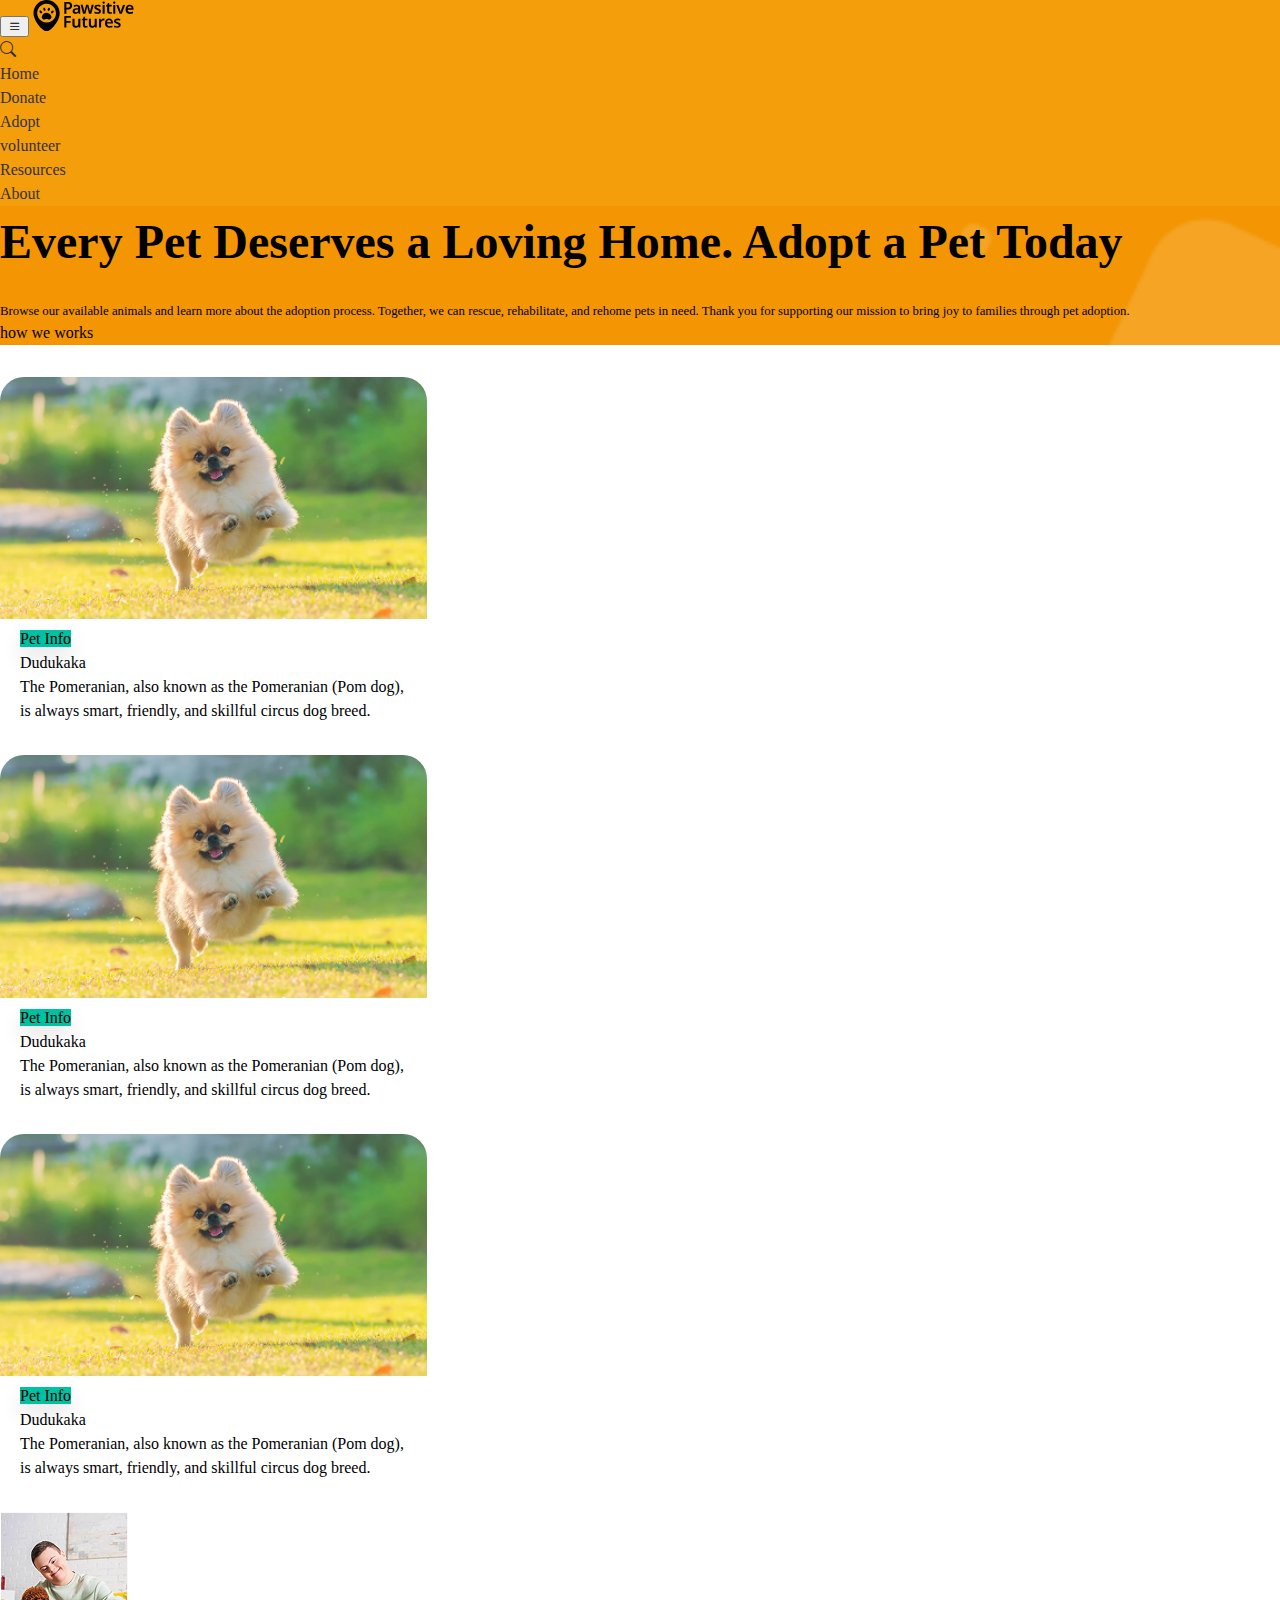
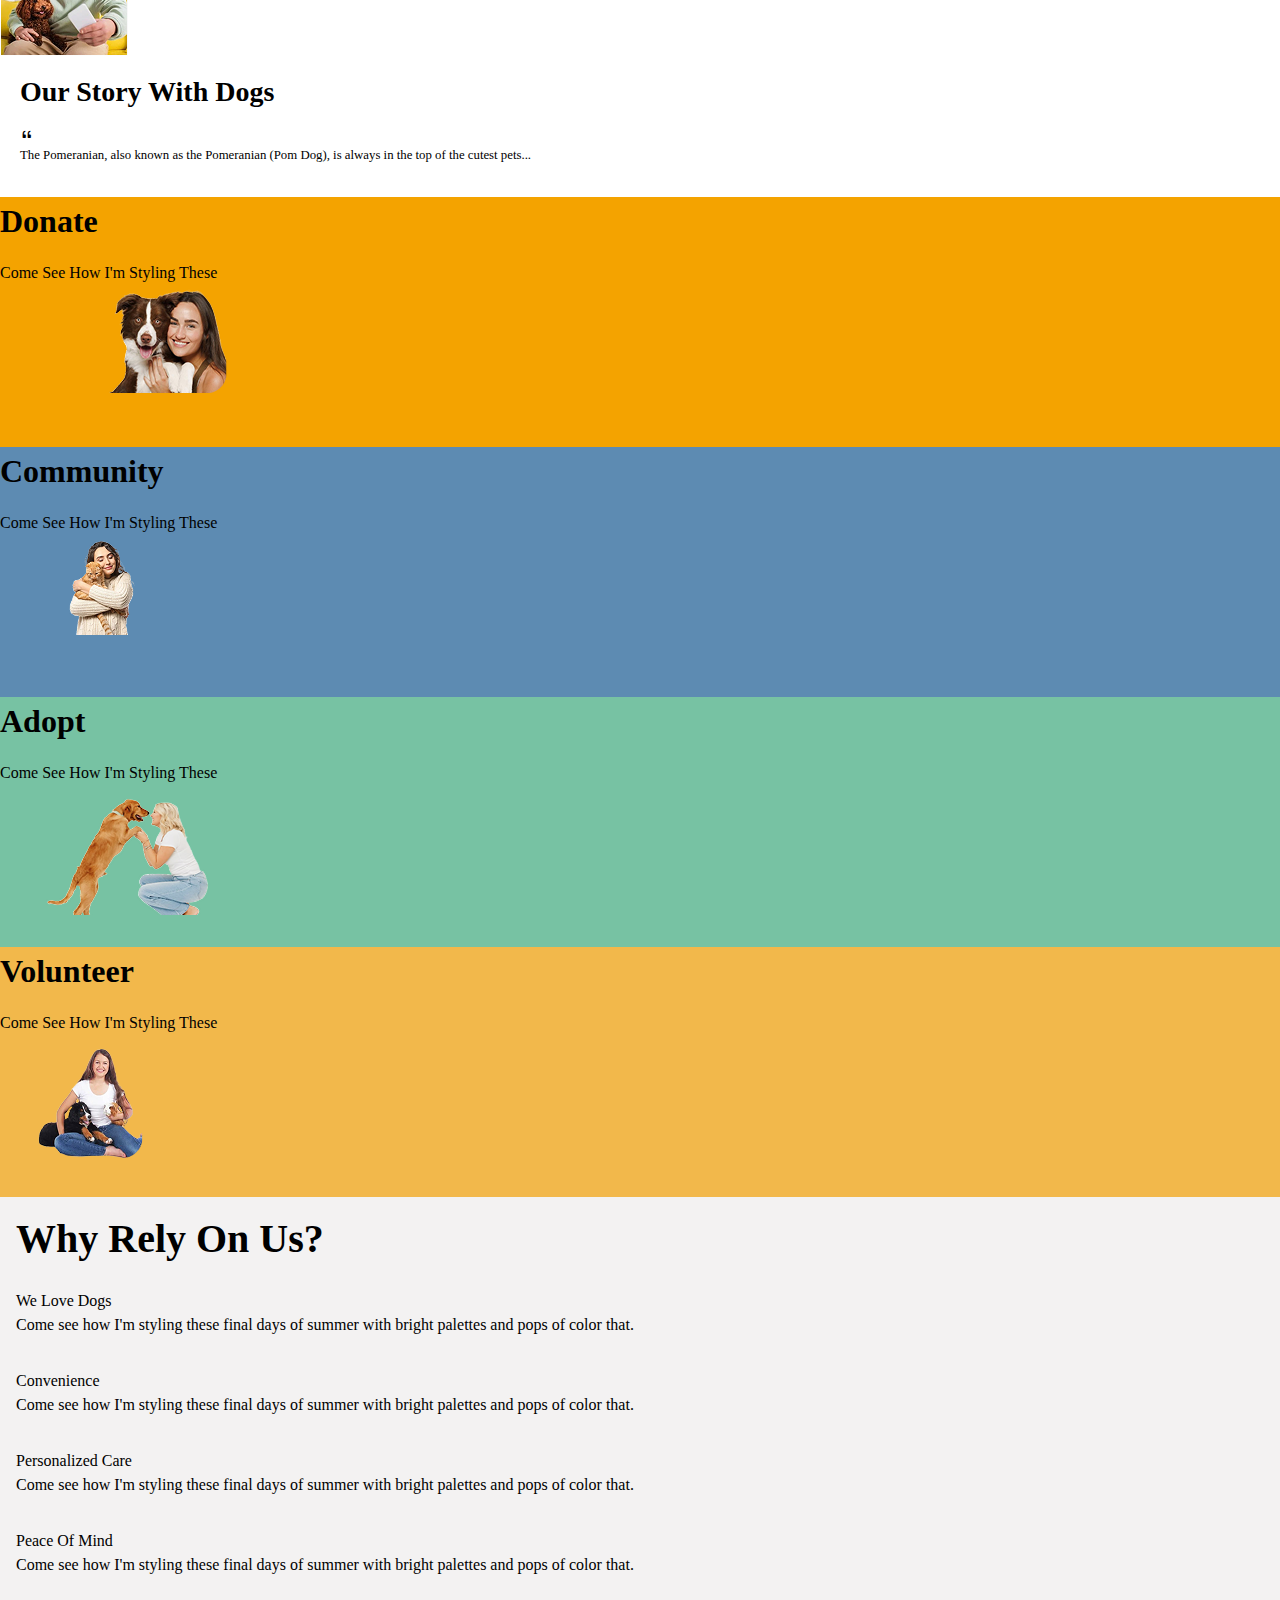
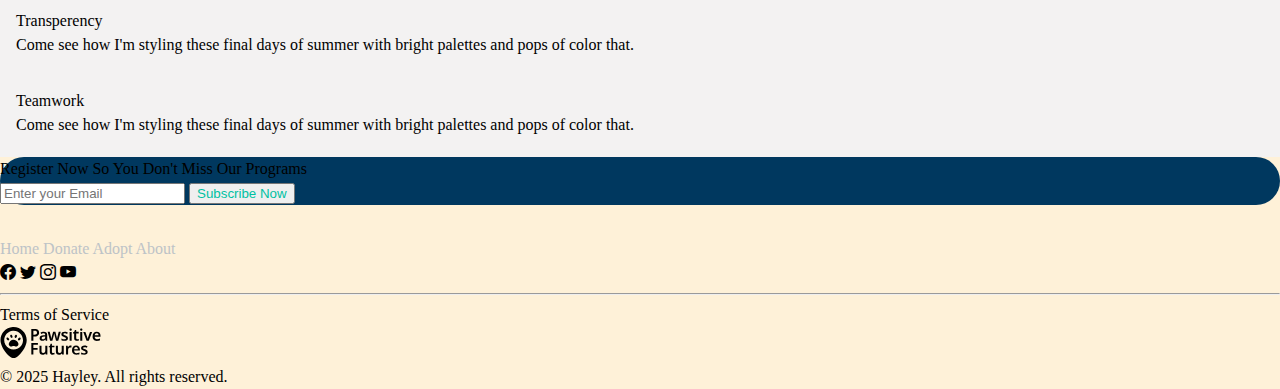
<file: index.html>
<!DOCTYPE html>
<html lang="en">
  <head>
    <meta charset="UTF-8" />
    <meta name="viewport" content="width=device-width, initial-scale=1.0" />
    <title>Pawsitive Futures</title>
    <link rel="stylesheet" href="./css/reset.css" />
    <link rel="stylesheet" href="./css/style.css" />
    <!-- import bootstrap link -->
    <link
      href="https://cdn.jsdelivr.net/npm/bootstrap@5.3.5/dist/css/bootstrap.min.css"
      rel="stylesheet"
      integrity="sha384-SgOJa3DmI69IUzQ2PVdRZhwQ+dy64/BUtbMJw1MZ8t5HZApcHrRKUc4W0kG879m7"
      crossorigin="anonymous"
    />
    <!-- 引入 Bootstrap Icons -->
    <link
      href="https://cdn.jsdelivr.net/npm/bootstrap-icons@1.10.5/font/bootstrap-icons.css"
      rel="stylesheet"
    />
  </head>
  <body>
    <a href="#main" class="visually-hidden-focusable">Skip to main content</a>
    <header>
      <nav
        class="navbar navbar-expand-lg bg-orange"
        role="navigation"
        aria-label="Main navigation"
      >
        <div class="container-fluid">
          <!-- 汉堡按钮 -->
          <button
            class="navbar-toggler order-lg-3"
            type="button"
            data-bs-toggle="collapse"
            data-bs-target="#navbarContent"
            aria-controls="navbarContent"
            aria-expanded="false"
            aria-label="Toggle navigation"
          >
            <i class="bi bi-list fs-2"></i>
          </button>

          <!-- Logo -->
          <a class="navbar-brand d-flex align-items-center" href="/index.html">
            <img
              src="./images/logo.svg"
              alt="Logo"
              class="img-fluid"
              style="max-height: 60px"
            />
          </a>

          <!-- 搜索按钮（始终在最右边） -->
          <div class="d-flex align-items-center order-lg-2">
            <a href="#" class="nav-link">
              <i class="bi bi-search fs-5"></i>
            </a>
          </div>

          <!-- 折叠菜单 -->
          <div class="collapse navbar-collapse order-lg-1" id="navbarContent">
            <ul class="navbar-nav me-auto mb-2 mb-lg-0">
              <li class="nav-item">
                <a class="nav-link active" href="/index.html">Home</a>
              </li>
              <li class="nav-item">
                <a class="nav-link" href="#">Donate</a>
              </li>
              <li class="nav-item">
                <a class="nav-link" href="/adopt.html">Adopt</a>
              </li>
              <li class="nav-item">
                <a class="nav-link" href="#">volunteer</a>
              </li>
              <li class="nav-item">
                <a class="nav-link" href="#">Resources</a>
              </li>
              <li class="nav-item">
                <a class="nav-link" href="#">About</a>
              </li>
            </ul>
          </div>
        </div>
      </nav>
    </header>

    <main>
      <!-- banner -->
      <section class="text-center mb-4" role="banner">
        <div class="hero-section text-center py-5 p-3">
          <h1 class="fw-bold fs-4">
            Every Pet Deserves a Loving Home. Adopt a Pet Today
          </h1>
          <p class="small-text">
            Browse our available animals and learn more about the adoption
            process. Together, we can rescue, rehabilitate, and rehome pets in
            need. Thank you for supporting our mission to bring joy to families
            through pet adoption.
          </p>
          <a
            href="#adopt"
            class="btn btn-outline-light btn-lg mt-3 py-2 rounded-pill"
            >how we works</a
          >
        </div>
      </section>

      <!-- adopt cards -->
      <section class="container px-3">
        <div class="row justify-content-center g-4">
          <div class="col-12 col-lg-4">
            <div class="card shadow-sm rounded-4 border-0 h-100">
              <img
                src="./images/image 3.png"
                class="card-img-top rounded-top-4"
                alt="Cute Pomeranian"
              />
              <div class="card-body">
                <span class="badge bg-primary">Pet Info</span>
                <h5 class="card-title fw-bold mt-2">Dudukaka</h5>
                <p class="card-text text-muted">
                  The Pomeranian, also known as the Pomeranian (Pom dog), is
                  always smart, friendly, and skillful circus dog breed.
                </p>
              </div>
            </div>
          </div>

          <!-- 第二张卡片 -->
          <div class="col-12 col-lg-4">
            <div class="card shadow-sm rounded-4 border-0 h-100">
              <img
                src="./images/image 3.png"
                class="card-img-top rounded-top-4"
                alt="Cute Pomeranian"
              />
              <div class="card-body">
                <span class="badge bg-primary">Pet Info</span>
                <h5 class="card-title fw-bold mt-2">Dudukaka</h5>
                <p class="card-text text-muted">
                  The Pomeranian, also known as the Pomeranian (Pom dog), is
                  always smart, friendly, and skillful circus dog breed.
                </p>
              </div>
            </div>
          </div>

          <!-- 第三张卡片 -->
          <div class="col-12 col-lg-4">
            <div class="card shadow-sm rounded-4 border-0 h-100">
              <img
                src="./images/image 3.png"
                class="card-img-top rounded-top-4"
                alt="Cute Pomeranian"
              />
              <div class="card-body">
                <span class="badge bg-primary">Pet Info</span>
                <h5 class="card-title fw-bold mt-2">Dudukaka</h5>
                <p class="card-text text-muted">
                  The Pomeranian, also known as the Pomeranian (Pom dog), is
                  always smart, friendly, and skillful circus dog breed.
                </p>
              </div>
            </div>
          </div>
        </div>
      </section>

      <!-- our story -->
      <section class="container my-4">
        <div class="card shadow-sm border-0 rounded-4 p-2">
          <div class="row g-0 align-items-center">
            <!-- 图片（始终在左） -->
            <div class="col-4">
              <img
                src="./images/Rectangle 19.png"
                class="img-fluid rounded-start w-100"
                alt="A boy with a dog"
              />
            </div>

            <!-- 文字（始终在右） -->
            <div class="col-8">
              <div class="card-body">
                <h4 class="card-title fw-bold">Our Story With Dogs</h4>
                <blockquote class="blockquote mb-0">
                  <p class="small-text text-muted">
                    <i class="bi bi-quote text-warning fs-3"></i> <br />
                    The Pomeranian, also known as the Pomeranian (Pom Dog), is
                    always in the top of the cutest pets...
                  </p>
                </blockquote>
              </div>
            </div>
          </div>
        </div>
      </section>

      <!-- four function card -->
      <section class="container my-5">
        <!-- 第1行 -->
        <div class="row g-4">
          <!-- Donate (占两格 / 8栅格) -->
          <div class="col-12 col-md-8">
            <div
              class="position-relative text-dark p-4 rounded-4 h-100"
              style="background-color: #f4a300; min-height: 250px"
            >
              <h3 class="fw-bold">Donate</h3>
              <p>Come See How I'm Styling These</p>
              <img
                src="./images/1.png"
                alt="Donate"
                class="position-absolute bottom-0 end-0 img-fluid"
                style="max-height: 100%; max-width: 50%; object-fit: contain"
              />
            </div>
          </div>

          <!-- Community (占一格 / 4栅格) -->
          <div class="col-12 col-md-4">
            <div
              class="position-relative text-dark p-4 rounded-4 h-100"
              style="background-color: #5d8bb2; min-height: 250px"
            >
              <h3 class="fw-bold">Community</h3>
              <p>Come See How I'm Styling These</p>
              <img
                src="./images/2.png"
                alt="Community"
                class="position-absolute bottom-0 end-0 img-fluid"
                style="max-height: 100%; max-width: 50%; object-fit: contain"
              />
            </div>
          </div>
        </div>

        <!-- 第2行 -->
        <div class="row g-4 mt-2">
          <!-- Adopt (占一格 / 4栅格) -->
          <div class="col-12 col-md-4">
            <div
              class="position-relative text-dark p-4 rounded-4 h-100"
              style="background-color: #77c2a3; min-height: 250px"
            >
              <h3 class="fw-bold">Adopt</h3>
              <p>Come See How I'm Styling These</p>
              <img
                src="./images/3.png"
                alt="Adopt"
                class="position-absolute bottom-0 end-0 img-fluid"
                style="max-height: 100%; max-width: 50%; object-fit: contain"
              />
            </div>
          </div>

          <!-- Volunteer (占两格 / 8栅格) -->
          <div class="col-12 col-md-8">
            <div
              class="position-relative text-dark p-4 rounded-4 h-100"
              style="background-color: #f2b84b; min-height: 250px"
            >
              <h3 class="fw-bold">Volunteer</h3>
              <p>Come See How I'm Styling These</p>
              <img
                src="./images/4.png"
                alt="Volunteer"
                class="position-absolute bottom-0 end-0 img-fluid"
                style="max-height: 100%; max-width: 50%; object-fit: contain"
              />
            </div>
          </div>
        </div>
      </section>

      <!-- why choose us -->
      <section class="py-5 bg-light text-dark">
        <div class="container">
          <h2 class="text-center fw-bold mb-5">Why Rely On Us?</h2>

          <div class="row">
            <div class="col-md-6 mb-4">
              <h5 class="fw-bold">We Love Dogs</h5>
              <p class="text-muted">
                Come see how I'm styling these final days of summer with bright
                palettes and pops of color that.
              </p>
            </div>

            <div class="col-md-6 mb-4">
              <h5 class="fw-bold">Convenience</h5>
              <p class="text-muted">
                Come see how I'm styling these final days of summer with bright
                palettes and pops of color that.
              </p>
            </div>

            <div class="col-md-6 mb-4">
              <h5 class="fw-bold">Personalized Care</h5>
              <p class="text-muted">
                Come see how I'm styling these final days of summer with bright
                palettes and pops of color that.
              </p>
            </div>

            <div class="col-md-6 mb-4">
              <h5 class="fw-bold">Peace Of Mind</h5>
              <p class="text-muted">
                Come see how I'm styling these final days of summer with bright
                palettes and pops of color that.
              </p>
            </div>

            <div class="col-md-6 mb-4">
              <h5 class="fw-bold">Transperency</h5>
              <p class="text-muted">
                Come see how I'm styling these final days of summer with bright
                palettes and pops of color that.
              </p>
            </div>

            <div class="col-md-6 mb-4">
              <h5 class="fw-bold">Teamwork</h5>
              <p class="text-muted">
                Come see how I'm styling these final days of summer with bright
                palettes and pops of color that.
              </p>
            </div>
          </div>
        </div>
      </section>
    </main>

    <footer class="footer-section pt-5" role="contentinfo">
      <!-- 订阅模块 -->
      <div class="container text-white rounded-4 p-3 p-md-4 mb-4 subscribe-box">
        <div class="row align-items-center">
          <div class="col-md-6 mb-3 mb-md-0">
            <h5 class="fw-bold mb-0">
              Register Now So You Don't Miss Our Programs
            </h5>
          </div>
          <div class="col-md-6">
            <form class="d-flex gap-2 flex-column flex-md-row">
              <input
                type="email"
                class="form-control form-control-lg"
                placeholder="Enter your Email"
              />
              <button
                type="submit"
                class="btn btn-light btn-lg px-4 text-primary fw-bold"
              >
                Subscribe Now
              </button>
            </form>
          </div>
        </div>
      </div>

      <!-- 页脚主内容 -->
      <div class="container py-3">
        <div class="row align-items-center mb-3">
          <div class="col-md-6 d-flex flex-wrap gap-4 mb-3 mb-md-0">
            <a href="#" class="footer-link">Home</a>
            <a href="#" class="footer-link">Donate</a>
            <a href="#" class="footer-link">Adopt</a>
            <a href="#" class="footer-link">About</a>
          </div>
          <div
            class="col-md-6 d-flex justify-content-md-end gap-3 footer-social"
          >
            <a href="https://facebook.com" target="_blank" class="text-dark">
              <i class="bi bi-facebook fs-5"></i>
            </a>
            <a href="https://twitter.com" target="_blank" class="text-dark">
              <i class="bi bi-twitter fs-5"></i>
            </a>
            <a href="https://instagram.com" target="_blank" class="text-dark">
              <i class="bi bi-instagram fs-5"></i>
            </a>
            <a href="https://youtube.com" target="_blank" class="text-dark">
              <i class="bi bi-youtube fs-5"></i>
            </a>
          </div>
        </div>

        <hr />

        <div class="row small text-muted">
          <div class="col">Terms of Service</div>
          <div class="col text-center">
            <img src="./images/logo.svg" alt="home page" />
          </div>
          <div class="col text-end">© 2025 Hayley. All rights reserved.</div>
        </div>
      </div>
    </footer>

    <!-- import bootstraps java script -->
    <script
      src="https://cdn.jsdelivr.net/npm/bootstrap@5.3.5/dist/js/bootstrap.bundle.min.js"
      integrity="sha384-k6d4wzSIapyDyv1kpU366/PK5hCdSbCRGRCMv+eplOQJWyd1fbcAu9OCUj5zNLiq"
      crossorigin="anonymous"
    ></script>
  </body>
</html>
</file>
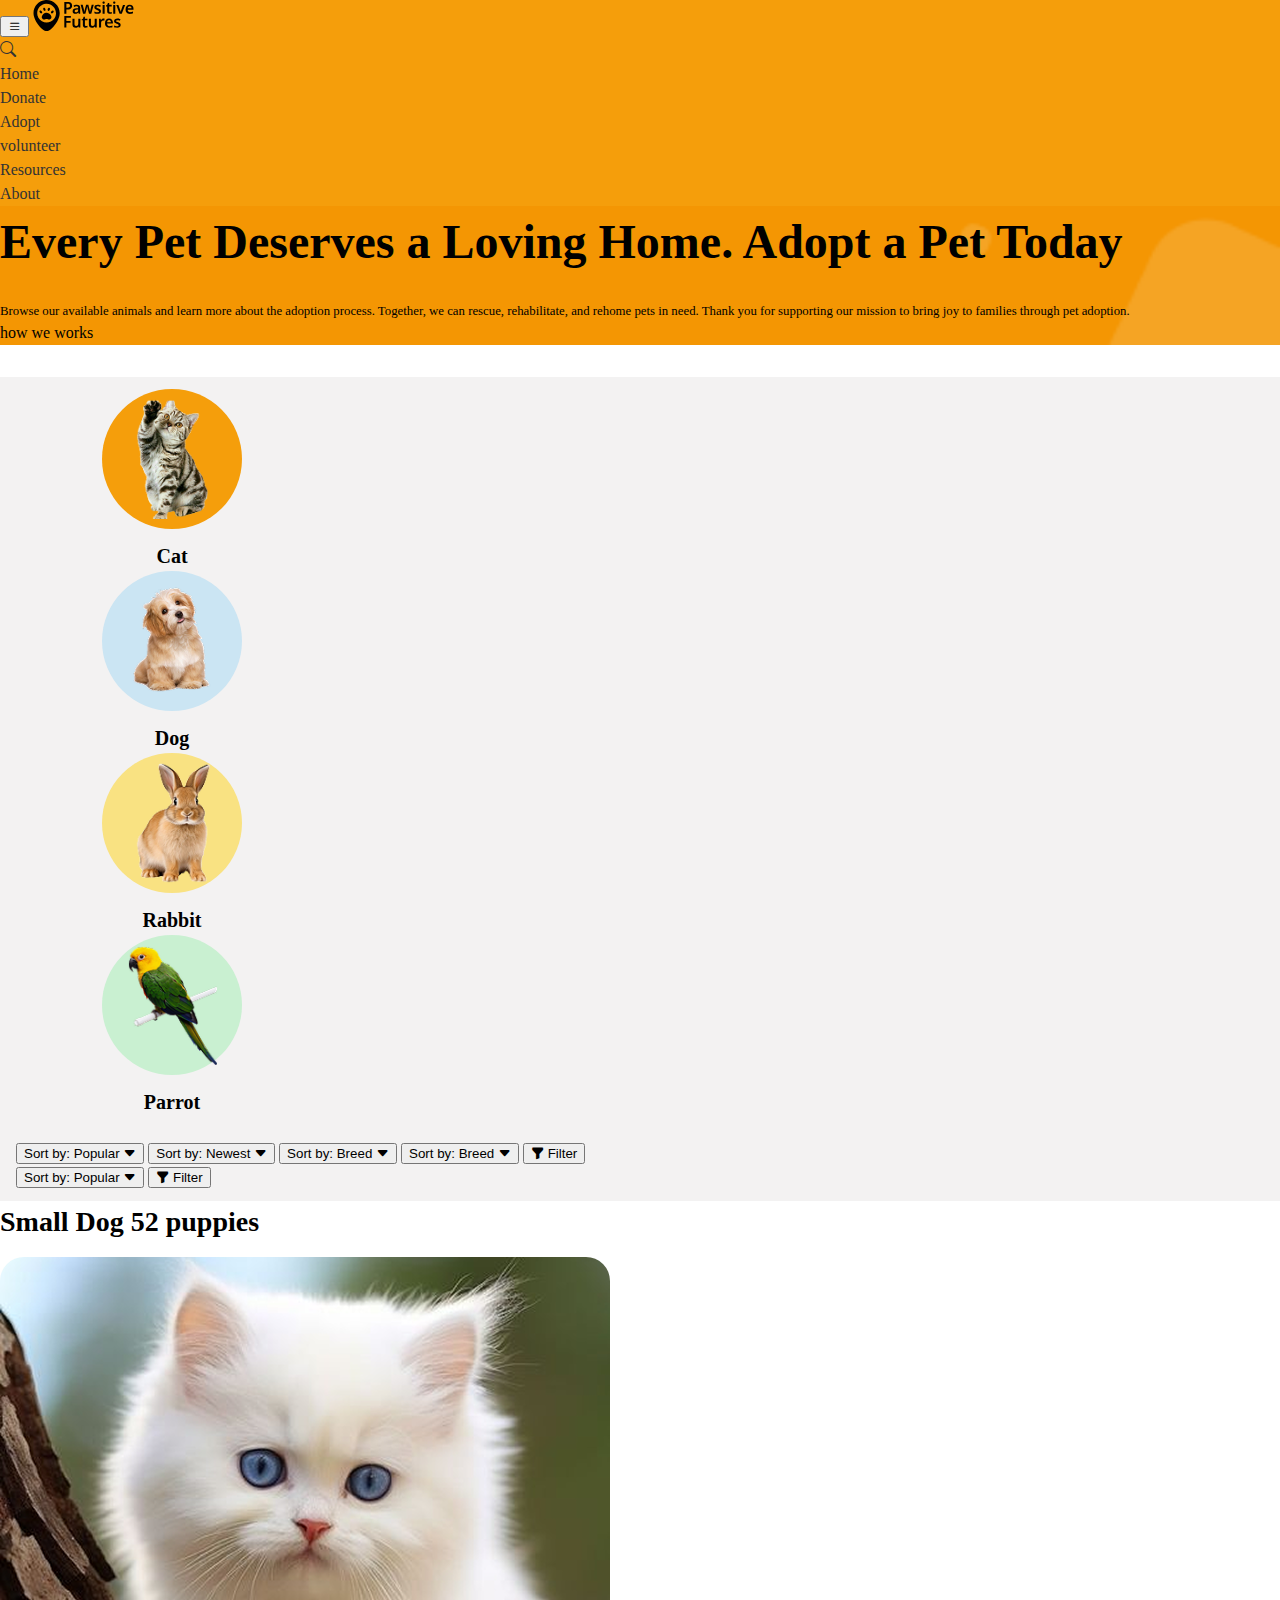
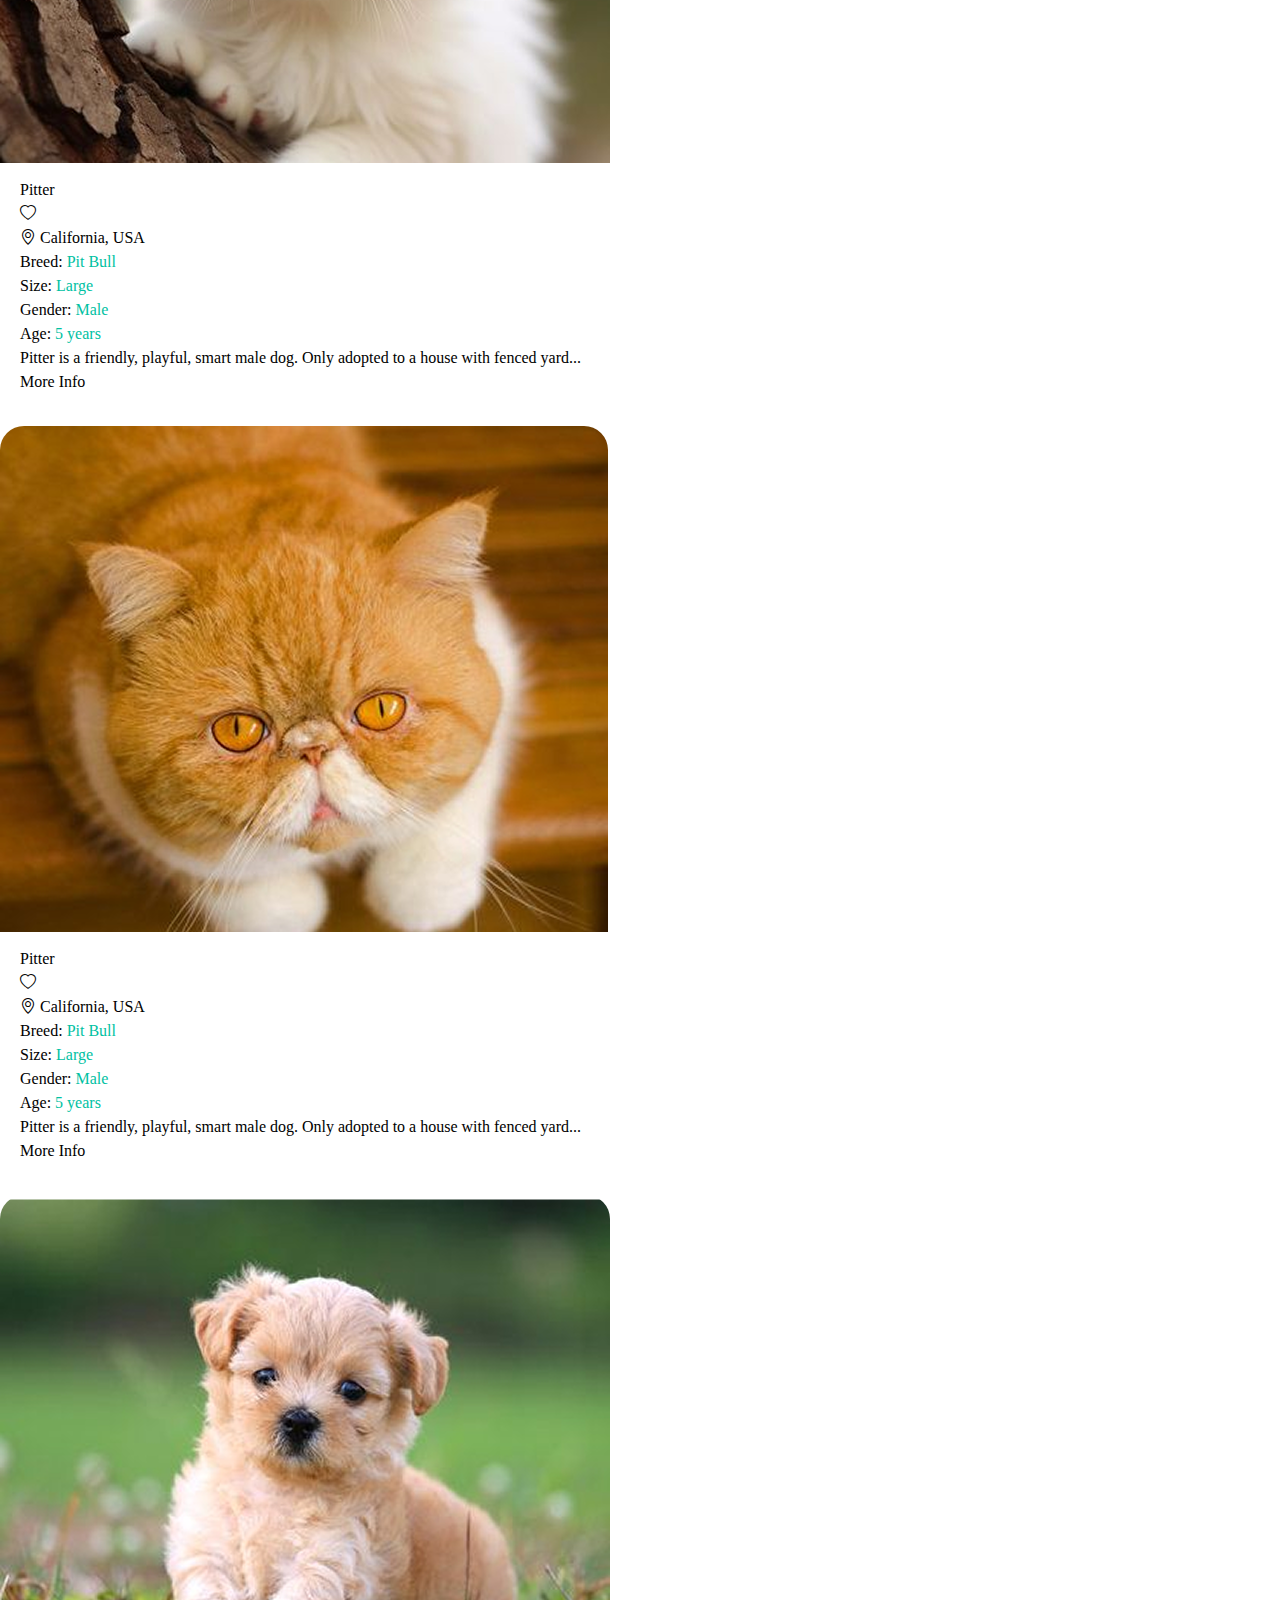
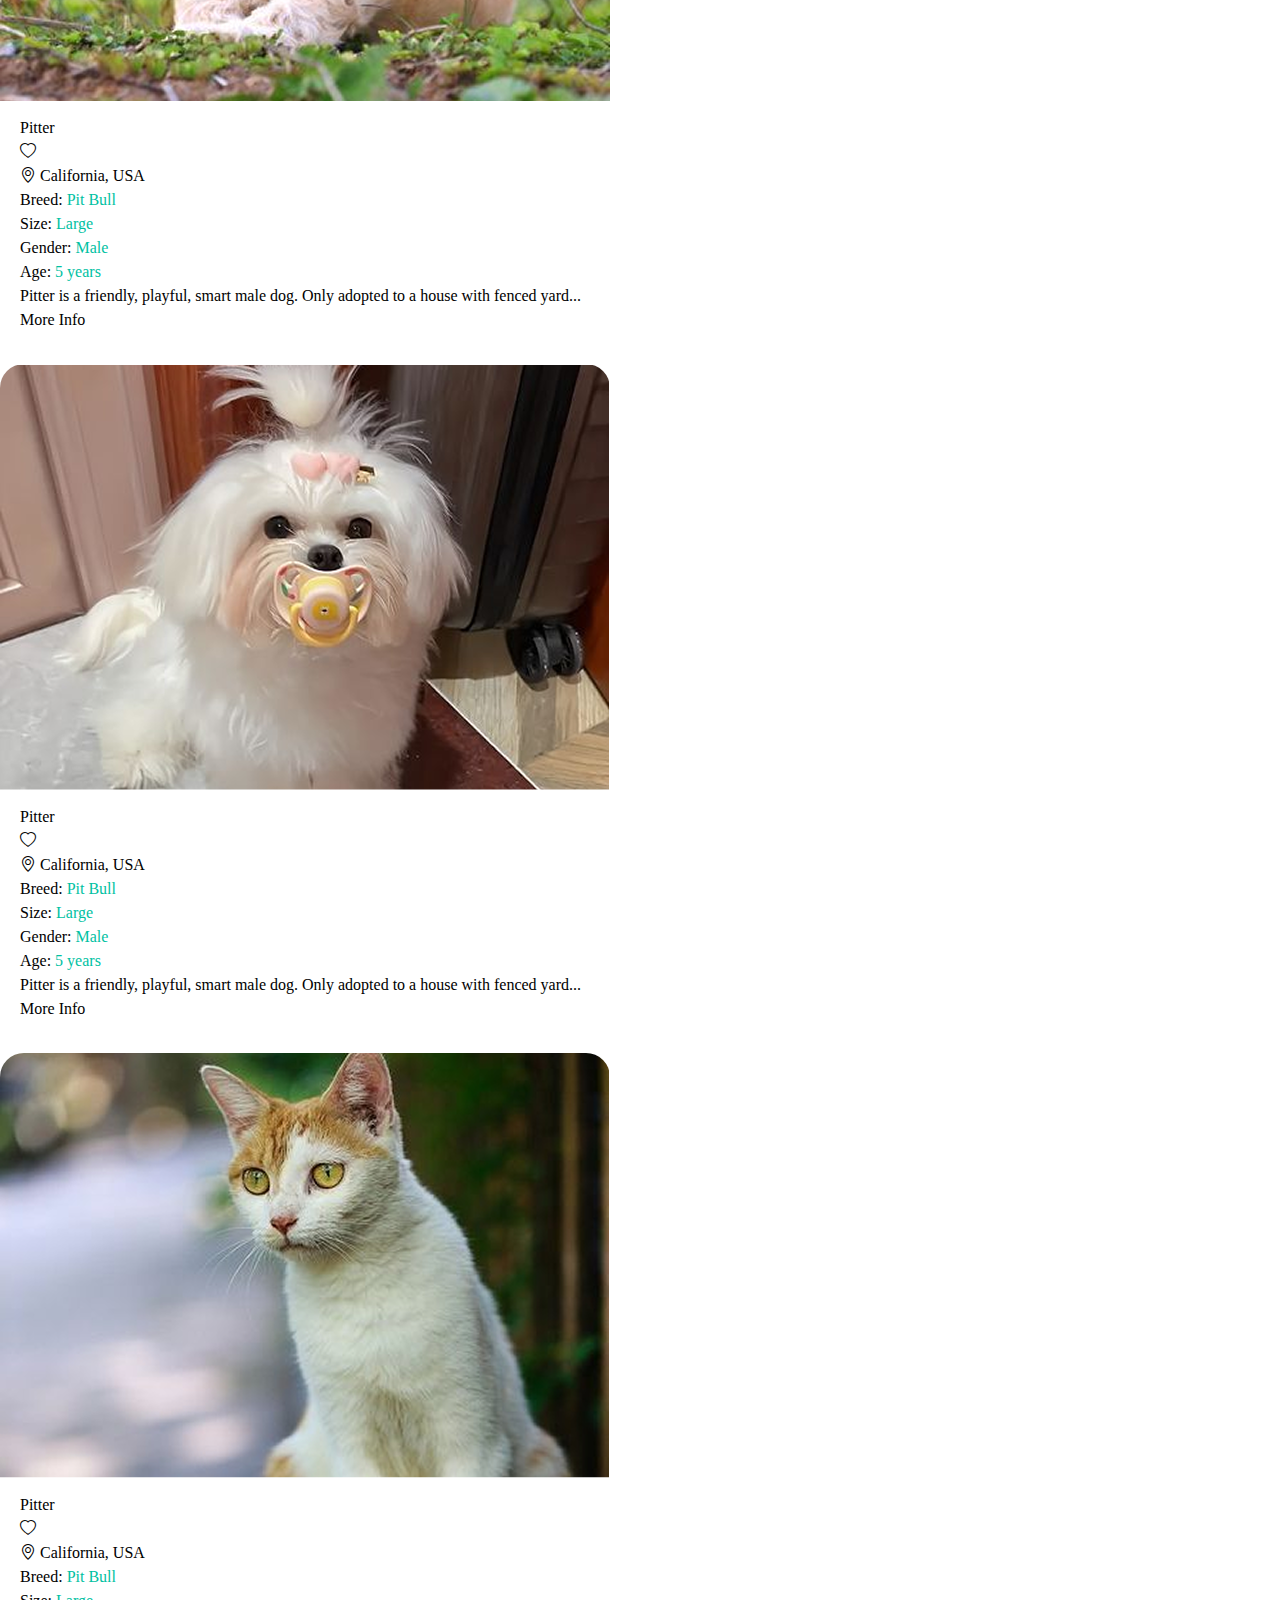
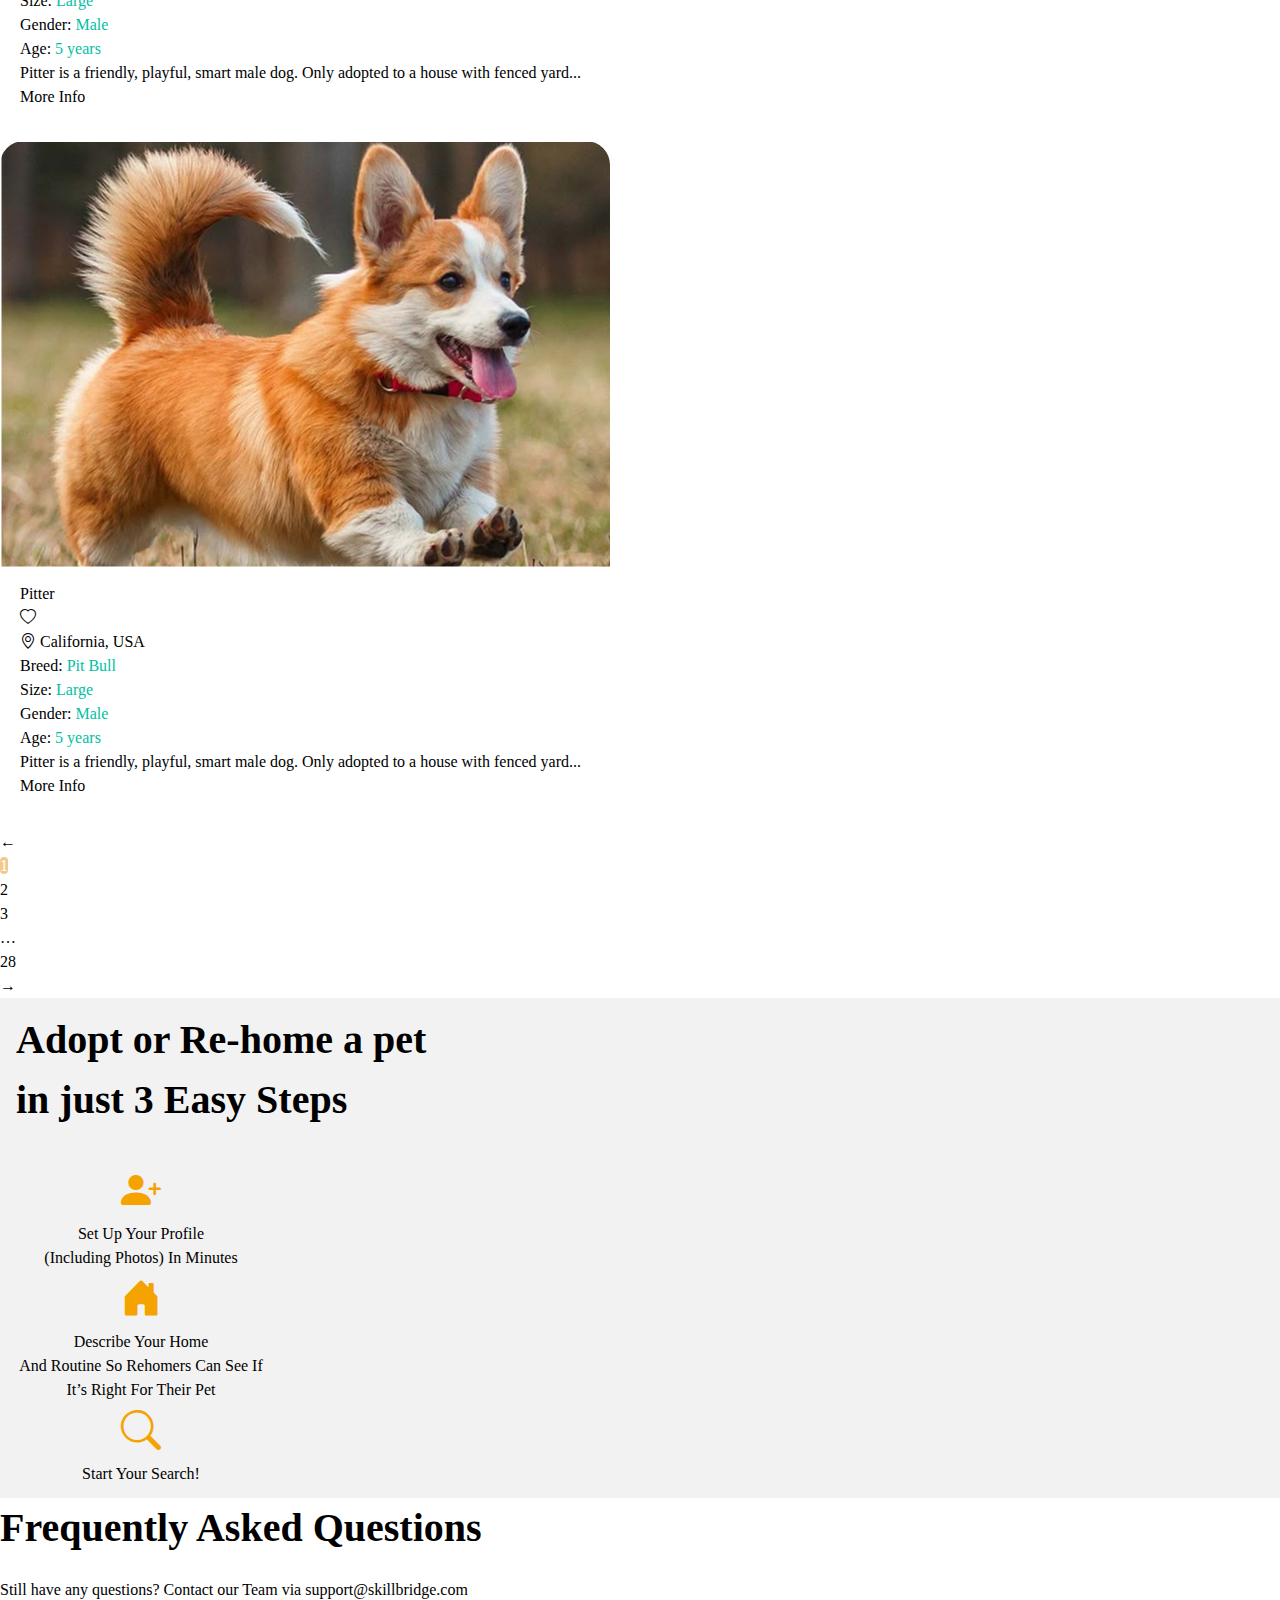
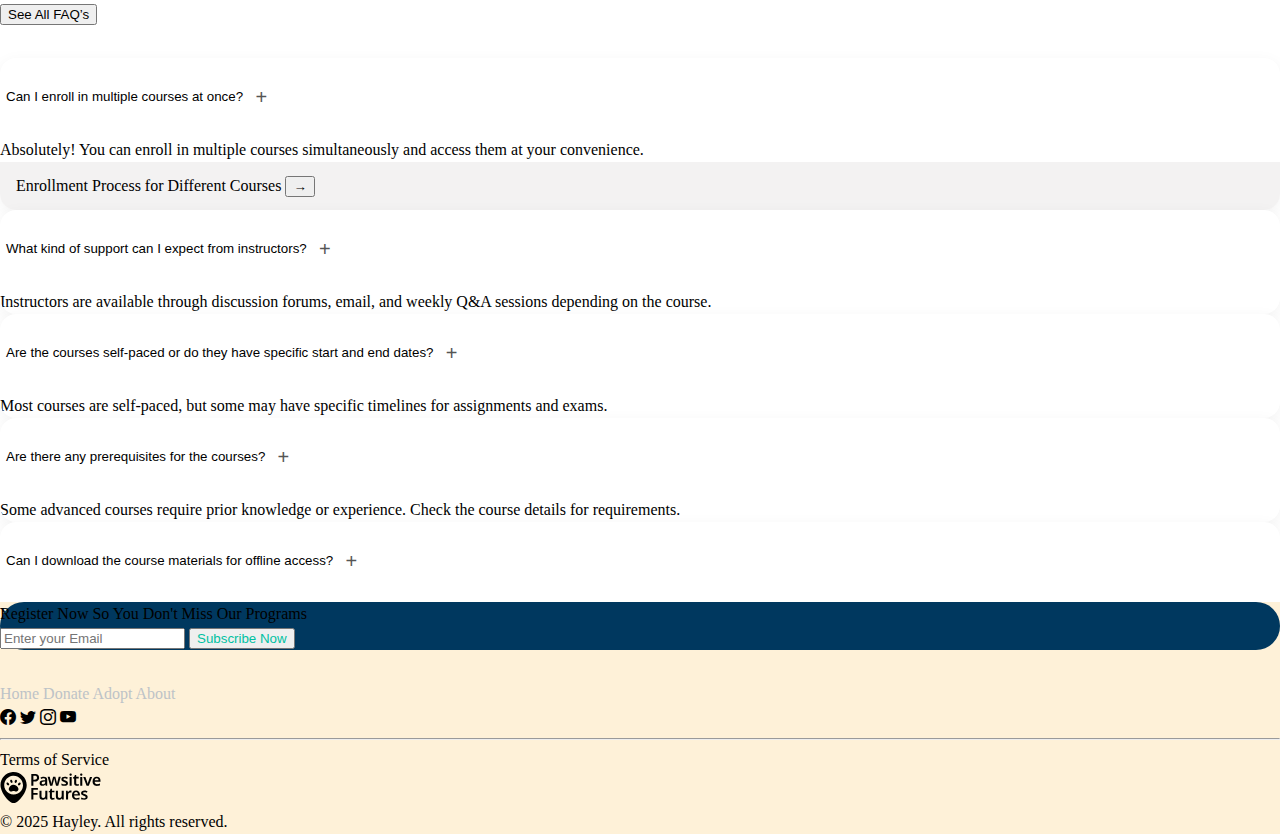
<file: adopt.html>
<!DOCTYPE html>
<html lang="en">
  <head>
    <meta charset="UTF-8" />
    <meta name="viewport" content="width=device-width, initial-scale=1.0" />
    <title>Pawsitive Futures</title>
    <link rel="stylesheet" href="./css/reset.css" />
    <link rel="stylesheet" href="./css/style.css" />
    <!-- import bootstrap link -->
    <link
      href="https://cdn.jsdelivr.net/npm/bootstrap@5.3.5/dist/css/bootstrap.min.css"
      rel="stylesheet"
      integrity="sha384-SgOJa3DmI69IUzQ2PVdRZhwQ+dy64/BUtbMJw1MZ8t5HZApcHrRKUc4W0kG879m7"
      crossorigin="anonymous"
    />
    <!-- 引入 Bootstrap Icons -->
    <link
      href="https://cdn.jsdelivr.net/npm/bootstrap-icons@1.10.5/font/bootstrap-icons.css"
      rel="stylesheet"
    />
  </head>
  <body>
    <header>
      <nav class="navbar navbar-expand-lg bg-orange">
        <div class="container-fluid">
          <!-- 汉堡按钮 -->
          <button
            class="navbar-toggler order-lg-3"
            type="button"
            data-bs-toggle="collapse"
            data-bs-target="#navbarContent"
            aria-controls="navbarContent"
            aria-expanded="false"
            aria-label="Toggle navigation"
          >
            <i class="bi bi-list fs-2"></i>
          </button>

          <!-- Logo -->
          <a class="navbar-brand d-flex align-items-center" href="/index.html">
            <img
              src="./images/logo.svg"
              alt="Logo"
              class="img-fluid"
              style="max-height: 60px"
            />
          </a>

          <!-- 搜索按钮（始终在最右边） -->
          <div class="d-flex align-items-center order-lg-2">
            <a href="#" class="nav-link">
              <i class="bi bi-search fs-5"></i>
            </a>
          </div>

          <!-- 折叠菜单 -->
          <div class="collapse navbar-collapse order-lg-1" id="navbarContent">
            <ul class="navbar-nav me-auto mb-2 mb-lg-0">
              <li class="nav-item">
                <a class="nav-link active" href="/index.html">Home</a>
              </li>
              <li class="nav-item">
                <a class="nav-link" href="#">Donate</a>
              </li>
              <li class="nav-item">
                <a class="nav-link" href="/adopt.html">Adopt</a>
              </li>
              <li class="nav-item">
                <a class="nav-link" href="#">volunteer</a>
              </li>
              <li class="nav-item">
                <a class="nav-link" href="#">Resources</a>
              </li>
              <li class="nav-item">
                <a class="nav-link" href="#">About</a>
              </li>
            </ul>
          </div>
        </div>
      </nav>
    </header>

    <main>
      <!-- banner -->
      <section class="text-center mb-4">
        <div class="hero-section text-center py-5 p-3">
          <h1 class="fw-bold fs-4">
            Every Pet Deserves a Loving Home. Adopt a Pet Today
          </h1>
          <p class="small-text">
            Browse our available animals and learn more about the adoption
            process. Together, we can rescue, rehabilitate, and rehome pets in
            need. Thank you for supporting our mission to bring joy to families
            through pet adoption.
          </p>
          <a
            href="#adopt"
            class="btn btn-outline-light btn-lg mt-3 py-2 rounded-pill"
            >how we works</a
          >
        </div>
      </section>
      <!-- four categories -->
      <section class="animal-categories py-5 bg-light">
        <div class="container">
          <div class="d-flex flex-wrap justify-content-between w-100">
            <!-- Cat -->
            <div
              class="animal-item text-center flex-fill"
              style="flex: 1 1 25%; max-width: 25%"
            >
              <div class="animal-icon bg-orange rounded-circle mb-2">
                <img src="./images/Img.png" alt="Cat" class="img-fluid" />
              </div>
              <div class="animal-label fw-semibold">Cat</div>
            </div>

            <!-- Dog -->
            <div
              class="animal-item text-center flex-fill"
              style="flex: 1 1 25%; max-width: 25%"
            >
              <div class="animal-icon bg-blue rounded-circle mb-2">
                <img src="./images/Img-1.png" alt="Dog" class="img-fluid" />
              </div>
              <div class="animal-label fw-semibold">Dog</div>
            </div>

            <!-- Rabbit -->
            <div
              class="animal-item text-center flex-fill"
              style="flex: 1 1 25%; max-width: 25%"
            >
              <div class="animal-icon bg-yellow rounded-circle mb-2">
                <img src="./images/Img-2.png" alt="Rabbit" class="img-fluid" />
              </div>
              <div class="animal-label fw-semibold">Rabbit</div>
            </div>

            <!-- Parrot -->
            <div
              class="animal-item text-center flex-fill"
              style="flex: 1 1 25%; max-width: 25%"
            >
              <div class="animal-icon bg-green rounded-circle mb-2">
                <img src="./images/Img-3.png" alt="Parrot" class="img-fluid" />
              </div>
              <div class="animal-label fw-semibold">Parrot</div>
            </div>
          </div>
        </div>
      </section>

      <!-- adopt cards -->
      <section>
        <!-- Sort/Filter Section -->
        <div class="p-3 bg-light">
          <!-- 多个 Sort By 按钮（仅大屏显示） -->
          <div
            class="d-none d-md-flex justify-content-end align-items-center gap-3"
          >
            <!-- 多个排序按钮 -->
            <button
              type="button"
              class="btn border rounded-pill px-4 d-flex align-items-center"
            >
              <span class="me-1 text-secondary">Sort by:</span>
              <span class="fw-medium text-dark">Popular</span>
              <i class="ms-2 bi bi-caret-down-fill small text-muted"></i>
            </button>
            <button
              type="button"
              class="btn border rounded-pill px-4 d-flex align-items-center"
            >
              <span class="me-1 text-secondary">Sort by:</span>
              <span class="fw-medium text-dark">Newest</span>
              <i class="ms-2 bi bi-caret-down-fill small text-muted"></i>
            </button>
            <button
              type="button"
              class="btn border rounded-pill px-4 d-flex align-items-center"
            >
              <span class="me-1 text-secondary">Sort by:</span>
              <span class="fw-medium text-dark">Breed</span>
              <i class="ms-2 bi bi-caret-down-fill small text-muted"></i>
            </button>
            <button
              type="button"
              class="btn border rounded-pill px-4 d-flex align-items-center"
            >
              <span class="me-1 text-secondary">Sort by:</span>
              <span class="fw-medium text-dark">Breed</span>
              <i class="ms-2 bi bi-caret-down-fill small text-muted"></i>
            </button>
            <!-- Filter 按钮 -->
            <button
              type="button"
              class="btn btn-link d-flex align-items-center text-decoration-none fw-semibold text-dark"
            >
              <i class="bi bi-funnel-fill me-1"></i>
              Filter
            </button>
          </div>

          <!-- 📱 单个排序按钮和 Filter（仅小屏显示） -->
          <div
            class="d-flex d-md-none justify-content-between align-items-center"
          >
            <!-- 单个 Sort By -->
            <button
              type="button"
              class="btn border rounded-pill px-3 d-flex align-items-center"
            >
              <span class="me-1 text-secondary">Sort by:</span>
              <span class="fw-medium text-dark">Popular</span>
              <i class="ms-2 bi bi-caret-down-fill small text-muted"></i>
            </button>

            <!-- Filter -->
            <button
              type="button"
              class="btn btn-link d-flex align-items-center text-decoration-none fw-semibold text-dark"
            >
              <i class="bi bi-funnel-fill me-1"></i>
              Filter
            </button>
          </div>
        </div>

        <!-- adopt cards -->
        <div class="container py-4">
          <h4 class="fw-bold">
            Small Dog <span class="fw-normal text-muted fs-6">52 puppies</span>
          </h4>

          <div class="row g-3 mt-2">
            <!-- 每个卡片列 -->
            <div class="col-6 col-md-4">
              <a href="/detail.html" class="text-decoration-none text-dark">
                <div class="card h-100 shadow-sm rounded-4">
                  <img
                    src="./images/Pet pic.png"
                    class="card-img-top rounded-top-4"
                    alt="Pitter"
                  />
                  <div class="card-body">
                    <div
                      class="d-flex justify-content-between align-items-start mb-2"
                    >
                      <h5 class="card-title fw-bold mb-0">Pitter</h5>
                      <i class="bi bi-heart"></i>
                    </div>

                    <p class="text-success small mb-2">
                      <i class="bi bi-geo-alt"></i>
                      California, USA
                    </p>

                    <div class="row text-muted small mb-2">
                      <div class="col-6">
                        <div>
                          Breed:
                          <span
                            class="badge rounded-pill bg-primary-subtle text-primary"
                            >Pit Bull</span
                          >
                        </div>
                        <div>
                          Size:
                          <span
                            class="badge rounded-pill bg-primary-subtle text-primary"
                            >Large</span
                          >
                        </div>
                      </div>
                      <div class="col-6">
                        <div>
                          Gender:
                          <span
                            class="badge rounded-pill bg-primary-subtle text-primary"
                            >Male</span
                          >
                        </div>
                        <div>
                          Age:
                          <span
                            class="badge rounded-pill bg-primary-subtle text-primary"
                            >5 years</span
                          >
                        </div>
                      </div>
                    </div>

                    <p class="card-text small text-muted">
                      Pitter is a friendly, playful, smart male dog. Only
                      adopted to a house with fenced yard...
                    </p>

                    <a
                      href="/detail.html"
                      class="btn btn-outline-primary w-100 mt-2"
                      >More Info</a
                    >
                  </div>
                </div>
              </a>
            </div>

            <div class="col-6 col-md-4">
              <a href="/detail.html" class="text-decoration-none text-dark">
                <div class="card h-100 shadow-sm rounded-4">
                  <img
                    src="./images/Pet pic-1.png"
                    class="card-img-top rounded-top-4"
                    alt="Pitter"
                  />
                  <div class="card-body">
                    <div
                      class="d-flex justify-content-between align-items-start mb-2"
                    >
                      <h5 class="card-title fw-bold mb-0">Pitter</h5>
                      <i class="bi bi-heart"></i>
                    </div>

                    <p class="text-success small mb-2">
                      <i class="bi bi-geo-alt"></i>
                      California, USA
                    </p>

                    <div class="row text-muted small mb-2">
                      <div class="col-6">
                        <div>
                          Breed:
                          <span
                            class="badge rounded-pill bg-primary-subtle text-primary"
                            >Pit Bull</span
                          >
                        </div>
                        <div>
                          Size:
                          <span
                            class="badge rounded-pill bg-primary-subtle text-primary"
                            >Large</span
                          >
                        </div>
                      </div>
                      <div class="col-6">
                        <div>
                          Gender:
                          <span
                            class="badge rounded-pill bg-primary-subtle text-primary"
                            >Male</span
                          >
                        </div>
                        <div>
                          Age:
                          <span
                            class="badge rounded-pill bg-primary-subtle text-primary"
                            >5 years</span
                          >
                        </div>
                      </div>
                    </div>

                    <p class="card-text small text-muted">
                      Pitter is a friendly, playful, smart male dog. Only
                      adopted to a house with fenced yard...
                    </p>

                    <a
                      href="/detail.html"
                      class="btn btn-outline-primary w-100 mt-2"
                      >More Info</a
                    >
                  </div>
                </div>
              </a>
            </div>

            <div class="col-6 col-md-4">
              <a href="/detail.html" class="text-decoration-none text-dark">
                <div class="card h-100 shadow-sm rounded-4">
                  <img
                    src="./images/Pet pic-2.png"
                    class="card-img-top rounded-top-4"
                    alt="Pitter"
                  />
                  <div class="card-body">
                    <div
                      class="d-flex justify-content-between align-items-start mb-2"
                    >
                      <h5 class="card-title fw-bold mb-0">Pitter</h5>
                      <i class="bi bi-heart"></i>
                    </div>

                    <p class="text-success small mb-2">
                      <i class="bi bi-geo-alt"></i>
                      California, USA
                    </p>

                    <div class="row text-muted small mb-2">
                      <div class="col-6">
                        <div>
                          Breed:
                          <span
                            class="badge rounded-pill bg-primary-subtle text-primary"
                            >Pit Bull</span
                          >
                        </div>
                        <div>
                          Size:
                          <span
                            class="badge rounded-pill bg-primary-subtle text-primary"
                            >Large</span
                          >
                        </div>
                      </div>
                      <div class="col-6">
                        <div>
                          Gender:
                          <span
                            class="badge rounded-pill bg-primary-subtle text-primary"
                            >Male</span
                          >
                        </div>
                        <div>
                          Age:
                          <span
                            class="badge rounded-pill bg-primary-subtle text-primary"
                            >5 years</span
                          >
                        </div>
                      </div>
                    </div>

                    <p class="card-text small text-muted">
                      Pitter is a friendly, playful, smart male dog. Only
                      adopted to a house with fenced yard...
                    </p>

                    <a
                      href="/detail.html"
                      class="btn btn-outline-primary w-100 mt-2"
                      >More Info</a
                    >
                  </div>
                </div>
              </a>
            </div>

            <div class="col-6 col-md-4">
              <a href="/detail.html" class="text-decoration-none text-dark">
                <div class="card h-100 shadow-sm rounded-4">
                  <img
                    src="./images/Pet pic-3.png"
                    class="card-img-top rounded-top-4"
                    alt="Pitter"
                  />
                  <div class="card-body">
                    <div
                      class="d-flex justify-content-between align-items-start mb-2"
                    >
                      <h5 class="card-title fw-bold mb-0">Pitter</h5>
                      <i class="bi bi-heart"></i>
                    </div>

                    <p class="text-success small mb-2">
                      <i class="bi bi-geo-alt"></i>
                      California, USA
                    </p>

                    <div class="row text-muted small mb-2">
                      <div class="col-6">
                        <div>
                          Breed:
                          <span
                            class="badge rounded-pill bg-primary-subtle text-primary"
                            >Pit Bull</span
                          >
                        </div>
                        <div>
                          Size:
                          <span
                            class="badge rounded-pill bg-primary-subtle text-primary"
                            >Large</span
                          >
                        </div>
                      </div>
                      <div class="col-6">
                        <div>
                          Gender:
                          <span
                            class="badge rounded-pill bg-primary-subtle text-primary"
                            >Male</span
                          >
                        </div>
                        <div>
                          Age:
                          <span
                            class="badge rounded-pill bg-primary-subtle text-primary"
                            >5 years</span
                          >
                        </div>
                      </div>
                    </div>

                    <p class="card-text small text-muted">
                      Pitter is a friendly, playful, smart male dog. Only
                      adopted to a house with fenced yard...
                    </p>

                    <a
                      href="/detail.html"
                      class="btn btn-outline-primary w-100 mt-2"
                      >More Info</a
                    >
                  </div>
                </div>
              </a>
            </div>

            <div class="col-6 col-md-4">
              <a href="/detail.html" class="text-decoration-none text-dark">
                <div class="card h-100 shadow-sm rounded-4">
                  <img
                    src="./images/Pet pic-4.png"
                    class="card-img-top rounded-top-4"
                    alt="Pitter"
                  />
                  <div class="card-body">
                    <div
                      class="d-flex justify-content-between align-items-start mb-2"
                    >
                      <h5 class="card-title fw-bold mb-0">Pitter</h5>
                      <i class="bi bi-heart"></i>
                    </div>

                    <p class="text-success small mb-2">
                      <i class="bi bi-geo-alt"></i>
                      California, USA
                    </p>

                    <div class="row text-muted small mb-2">
                      <div class="col-6">
                        <div>
                          Breed:
                          <span
                            class="badge rounded-pill bg-primary-subtle text-primary"
                            >Pit Bull</span
                          >
                        </div>
                        <div>
                          Size:
                          <span
                            class="badge rounded-pill bg-primary-subtle text-primary"
                            >Large</span
                          >
                        </div>
                      </div>
                      <div class="col-6">
                        <div>
                          Gender:
                          <span
                            class="badge rounded-pill bg-primary-subtle text-primary"
                            >Male</span
                          >
                        </div>
                        <div>
                          Age:
                          <span
                            class="badge rounded-pill bg-primary-subtle text-primary"
                            >5 years</span
                          >
                        </div>
                      </div>
                    </div>

                    <p class="card-text small text-muted">
                      Pitter is a friendly, playful, smart male dog. Only
                      adopted to a house with fenced yard...
                    </p>

                    <a
                      href="/detail.html"
                      class="btn btn-outline-primary w-100 mt-2"
                      >More Info</a
                    >
                  </div>
                </div>
              </a>
            </div>

            <div class="col-6 col-md-4">
              <a href="/detail.html" class="text-decoration-none text-dark">
                <div class="card h-100 shadow-sm rounded-4">
                  <img
                    src="./images/Pet pic-5.png"
                    class="card-img-top rounded-top-4"
                    alt="Pitter"
                  />
                  <div class="card-body">
                    <div
                      class="d-flex justify-content-between align-items-start mb-2"
                    >
                      <h5 class="card-title fw-bold mb-0">Pitter</h5>
                      <i class="bi bi-heart"></i>
                    </div>

                    <p class="text-success small mb-2">
                      <i class="bi bi-geo-alt"></i>
                      California, USA
                    </p>

                    <div class="row text-muted small mb-2">
                      <div class="col-6">
                        <div>
                          Breed:
                          <span
                            class="badge rounded-pill bg-primary-subtle text-primary"
                            >Pit Bull</span
                          >
                        </div>
                        <div>
                          Size:
                          <span
                            class="badge rounded-pill bg-primary-subtle text-primary"
                            >Large</span
                          >
                        </div>
                      </div>
                      <div class="col-6">
                        <div>
                          Gender:
                          <span
                            class="badge rounded-pill bg-primary-subtle text-primary"
                            >Male</span
                          >
                        </div>
                        <div>
                          Age:
                          <span
                            class="badge rounded-pill bg-primary-subtle text-primary"
                            >5 years</span
                          >
                        </div>
                      </div>
                    </div>

                    <p class="card-text small text-muted">
                      Pitter is a friendly, playful, smart male dog. Only
                      adopted to a house with fenced yard...
                    </p>

                    <a
                      href="/detail.html"
                      class="btn btn-outline-primary w-100 mt-2"
                      >More Info</a
                    >
                  </div>
                </div>
              </a>
            </div>
          </div>
        </div>
      </section>

      <!-- Pagination -->
      <nav aria-label="Page navigation">
        <ul class="pagination justify-content-center my-4 gap-2">
          <!-- Previous -->
          <li class="page-item">
            <a
              class="page-link rounded-circle px-3 py-2"
              href="#"
              aria-label="Previous"
            >
              &larr;
            </a>
          </li>

          <!-- Page numbers -->
          <li class="page-item active">
            <a
              class="page-link rounded-3 bg-dark border-dark px-3 py-2 text-white"
              href="#"
              >1</a
            >
          </li>
          <li class="page-item">
            <a class="page-link text-dark px-3 py-2" href="#">2</a>
          </li>
          <li class="page-item">
            <a class="page-link text-dark px-3 py-2" href="#">3</a>
          </li>
          <li class="page-item disabled">
            <span class="page-link bg-transparent border-0 text-dark px-3 py-2"
              >…</span
            >
          </li>
          <li class="page-item">
            <a class="page-link text-dark px-3 py-2" href="#">28</a>
          </li>

          <!-- Next -->
          <li class="page-item">
            <a
              class="page-link rounded-circle px-3 py-2"
              href="#"
              aria-label="Next"
            >
              &rarr;
            </a>
          </li>
        </ul>
      </nav>

      <section class="steps-section py-5 bg-light">
        <div class="container text-center">
          <h2 class="fw-bold mb-4">
            Adopt or Re-home a pet <br />
            in just <span class="text-warning">3</span> Easy Steps
          </h2>

          <div class="row justify-content-center text-center gy-4">
            <!-- Step 1 -->
            <div class="col-12 col-md-4">
              <div class="step-item">
                <div class="step-icon mb-2">
                  <i class="bi bi-person-plus-fill fs-1 text-warning"></i>
                </div>
                <p class="fw-semibold mb-1">Set Up Your Profile</p>
                <p class="text-muted small">(Including Photos) In Minutes</p>
              </div>
            </div>

            <!-- Step 2 -->
            <div class="col-12 col-md-4">
              <div class="step-item">
                <div class="step-icon mb-2">
                  <i class="bi bi-house-door-fill fs-1 text-warning"></i>
                </div>
                <p class="fw-semibold mb-1">Describe Your Home</p>
                <p class="text-muted small">
                  And Routine So Rehomers Can See If It’s Right For Their Pet
                </p>
              </div>
            </div>

            <!-- Step 3 -->
            <div class="col-12 col-md-4">
              <div class="step-item">
                <div class="step-icon mb-2">
                  <i class="bi bi-search fs-1 text-warning"></i>
                </div>
                <p class="fw-semibold mb-1">Start Your Search!</p>
              </div>
            </div>
          </div>
        </div>
      </section>

      <!-- FAQ  -->
      <section class="container py-5">
        <div class="mb-4 text-center">
          <h2 class="fw-bold">Frequently Asked Questions</h2>
          <p>
            Still have any questions? Contact our Team via
            <a href="mailto:support@skillbridge.com">support@skillbridge.com</a>
          </p>
          <button class="btn btn-outline-dark mt-2">See All FAQ’s</button>
        </div>

        <div class="accordion" id="faqAccordion">
          <!-- Item 1 -->
          <div class="accordion-item mb-3 border rounded-4">
            <h2 class="accordion-header">
              <button
                class="accordion-button collapsed rounded-4"
                type="button"
                data-bs-toggle="collapse"
                data-bs-target="#faq1"
                aria-expanded="false"
                aria-controls="faq1"
              >
                Can I enroll in multiple courses at once?
              </button>
            </h2>
            <div
              id="faq1"
              class="accordion-collapse collapse"
              data-bs-parent="#faqAccordion"
            >
              <div class="accordion-body">
                <p>
                  Absolutely! You can enroll in multiple courses simultaneously
                  and access them at your convenience.
                </p>
                <div
                  class="bg-light rounded p-3 d-flex justify-content-between align-items-center"
                >
                  <span class="text-muted mb-0"
                    >Enrollment Process for Different Courses</span
                  >
                  <button class="btn btn-sm btn-outline-secondary">→</button>
                </div>
              </div>
            </div>
          </div>

          <!-- Item 2 -->
          <div class="accordion-item mb-3 border rounded-4">
            <h2 class="accordion-header">
              <button
                class="accordion-button collapsed rounded-4"
                type="button"
                data-bs-toggle="collapse"
                data-bs-target="#faq2"
                aria-expanded="false"
                aria-controls="faq2"
              >
                What kind of support can I expect from instructors?
              </button>
            </h2>
            <div
              id="faq2"
              class="accordion-collapse collapse"
              data-bs-parent="#faqAccordion"
            >
              <div class="accordion-body">
                <p>
                  Instructors are available through discussion forums, email,
                  and weekly Q&A sessions depending on the course.
                </p>
              </div>
            </div>
          </div>

          <!-- Item 3 -->
          <div class="accordion-item mb-3 border rounded-4">
            <h2 class="accordion-header">
              <button
                class="accordion-button collapsed rounded-4"
                type="button"
                data-bs-toggle="collapse"
                data-bs-target="#faq3"
                aria-expanded="false"
                aria-controls="faq3"
              >
                Are the courses self-paced or do they have specific start and
                end dates?
              </button>
            </h2>
            <div
              id="faq3"
              class="accordion-collapse collapse"
              data-bs-parent="#faqAccordion"
            >
              <div class="accordion-body">
                <p>
                  Most courses are self-paced, but some may have specific
                  timelines for assignments and exams.
                </p>
              </div>
            </div>
          </div>

          <!-- Item 4 -->
          <div class="accordion-item mb-3 border rounded-4">
            <h2 class="accordion-header">
              <button
                class="accordion-button collapsed rounded-4"
                type="button"
                data-bs-toggle="collapse"
                data-bs-target="#faq4"
                aria-expanded="false"
                aria-controls="faq4"
              >
                Are there any prerequisites for the courses?
              </button>
            </h2>
            <div
              id="faq4"
              class="accordion-collapse collapse"
              data-bs-parent="#faqAccordion"
            >
              <div class="accordion-body">
                <p>
                  Some advanced courses require prior knowledge or experience.
                  Check the course details for requirements.
                </p>
              </div>
            </div>
          </div>

          <!-- Item 5 -->
          <div class="accordion-item mb-3 border rounded-4">
            <h2 class="accordion-header">
              <button
                class="accordion-button collapsed rounded-4"
                type="button"
                data-bs-toggle="collapse"
                data-bs-target="#faq5"
                aria-expanded="false"
                aria-controls="faq5"
              >
                Can I download the course materials for offline access?
              </button>
            </h2>
            <div
              id="faq5"
              class="accordion-collapse collapse"
              data-bs-parent="#faqAccordion"
            >
              <div class="accordion-body">
                <p>
                  Yes! Most courses allow you to download videos and PDFs for
                  offline learning.
                </p>
              </div>
            </div>
          </div>
        </div>
      </section>
    </main>
    <!-- 底部区域 -->
    <footer class="footer-section pt-5">
      <!-- 订阅模块 -->
      <div class="container text-white rounded-4 p-3 p-md-4 mb-4 subscribe-box">
        <div class="row align-items-center">
          <div class="col-md-6 mb-3 mb-md-0">
            <h5 class="fw-bold mb-0">
              Register Now So You Don't Miss Our Programs
            </h5>
          </div>
          <div class="col-md-6">
            <form class="d-flex gap-2 flex-column flex-md-row">
              <input
                type="email"
                class="form-control form-control-lg"
                placeholder="Enter your Email"
              />
              <button
                type="submit"
                class="btn btn-light btn-lg px-4 text-primary fw-bold"
              >
                Subscribe Now
              </button>
            </form>
          </div>
        </div>
      </div>

      <!-- 页脚主内容 -->
      <div class="container py-3">
        <div class="row align-items-center mb-3">
          <div class="col-md-6 d-flex flex-wrap gap-4 mb-3 mb-md-0">
            <a href="#" class="footer-link">Home</a>
            <a href="#" class="footer-link">Donate</a>
            <a href="#" class="footer-link">Adopt</a>
            <a href="#" class="footer-link">About</a>
          </div>
          <div
            class="col-md-6 d-flex justify-content-md-end gap-3 footer-social"
          >
            <a href="https://facebook.com" target="_blank" class="text-dark">
              <i class="bi bi-facebook fs-5"></i>
            </a>
            <a href="https://twitter.com" target="_blank" class="text-dark">
              <i class="bi bi-twitter fs-5"></i>
            </a>
            <a href="https://instagram.com" target="_blank" class="text-dark">
              <i class="bi bi-instagram fs-5"></i>
            </a>
            <a href="https://youtube.com" target="_blank" class="text-dark">
              <i class="bi bi-youtube fs-5"></i>
            </a>
          </div>
        </div>

        <hr />

        <div class="row small text-muted">
          <div class="col">Terms of Service</div>
          <div class="col text-center">
            <img src="./images/logo.svg" alt="home page" />
          </div>
          <div class="col text-end">© 2025 Hayley. All rights reserved.</div>
        </div>
      </div>
    </footer>

    <!-- import bootstraps java script -->
    <script
      src="https://cdn.jsdelivr.net/npm/bootstrap@5.3.5/dist/js/bootstrap.bundle.min.js"
      integrity="sha384-k6d4wzSIapyDyv1kpU366/PK5hCdSbCRGRCMv+eplOQJWyd1fbcAu9OCUj5zNLiq"
      crossorigin="anonymous"
    ></script>
  </body>
</html>
</file>
<file: css/style.css>
/* 第二步：通用样式 Global Styles */
html {
  font-size: 16px;
  box-sizing: border-box;
}

*,
*:after,
*:before {
  box-sizing: inherit;
}

body {
  font-family: var(--font-family);
  color: var(--text-color-normal);
  line-height: 1.5;
  background-color: var(--background-color);
}

h1,
h2,
h3,
h4 {
  font-family: var(--font-family);
  font-weight: bold;
  /* margin-top: 1.5em; */
  margin-bottom: 0.5em;
}

h1 {
  font-size: clamp(2rem, 5vw, 3rem); /* 32px - 48px */
}

h2 {
  font-size: clamp(1.75rem, 4.5vw, 2.5rem); /* 28px - 40px */
}

h3 {
  font-size: clamp(1.5rem, 4vw, 2rem); /* 24px - 32px */
}

h4 {
  font-size: clamp(1.25rem, 3.5vw, 1.75rem); /* 20px - 28px */
}

img {
  max-width: 100%;
  height: auto;
  /* object-fit: cover; s  */
}
a {
  color: inherit; /* 继承父元素颜色 */
  text-decoration: none; /* 去掉下划线 */
}

:root {
  --color-orange: #fdb66e;
  --color-blue: #cbe5f3;
  --color-yellow: #f9e282;
  --color-green: #c9f0d1;
  --color-accent: #00c1a2;
  --color-accent-hover: #00a98e;
  --color-dark: #2c3e50;
  --color-dark-hover: #1a252f;

  --spacing-sm: 0.5rem;
  --spacing-md: 1rem;
  --spacing-lg: 2rem;

  --font-size-sm: 0.875rem;
  --font-size-md: 1rem;
  --font-size-lg: 1.25rem;
}

.visually-hidden-focusable {
  position: absolute;
  left: -9999px;
  top: auto;
  width: 1px;
  height: 1px;
  overflow: hidden;
}

.visually-hidden-focusable:focus {
  position: static;
  width: auto;
  height: auto;
  margin: 1rem;
  padding: 0.5rem 1rem;
  background-color: #fff;
  color: #000;
  z-index: 1000;
}

.hero-section {
  background-image: url("/images/Herro\ Banner.png");
  background-size: cover;
  background-position: center;
  background-repeat: no-repeat;
}

.small-text {
  font-size: 0.8rem;
}

.img-card-icon {
  max-height: 100%;
  max-width: 50%;
  object-fit: contain;
}

.animal-img {
  width: 120px;
  height: 120px;
  border-radius: 50%;
  margin: 0 auto;
  display: flex;
  align-items: center;
  justify-content: center;
}

.bg-orange {
  background-color: var(--color-orange);
}

.bg-blue {
  background-color: var(--color-blue);
}

.bg-yellow {
  background-color: var(--color-yellow);
}

.bg-green {
  background-color: var(--color-green);
}
.animal-item {
  display: flex;
  flex-direction: column;
  align-items: center;
  flex: 0 0 auto;
}

.animal-icon {
  width: 100px;
  height: 100px;
  border-radius: 50%;
  padding: 10px;
  display: flex;
  align-items: center;
  justify-content: center;
}

.animal-icon img {
  max-width: 100%;
  max-height: 100%;
  object-fit: contain;
}

.animal-label {
  margin-top: 12px;
  font-size: 16px;
  font-weight: bold;
  color: #000;
}

.page-item.active .page-link {
  background-color: #0f2b46; /* 深蓝 */
  border-color: #0f2b46;
  color: #fff;
}

.steps-section {
  background-color: #fef5e5; /* 淡黄背景 */
}

.step-item {
  flex: 0 0 auto; /* 不缩放不换行 */
  width: 250px;
  text-align: center;
  position: relative;
}

.step-item:not(:last-child)::after {
  content: "→";
  position: absolute;
  right: -30px;
  top: 35%;
  font-size: 1.5rem;
  color: #f4a300;
}

.step-icon {
  font-size: 2.5rem;
  color: #f4a300;
}

.step-item,
.animal-item {
  min-width: 200px;
}

/* 自定义PC端导航样式 */

/* ===== 全局轮播图样式 ===== */
.carousel-inner {
  border: 1px solid rgba(0, 0, 0, 0.1);
  border-radius: 16px;
  overflow: hidden;
  box-shadow: 0 2px 8px rgba(0, 0, 0, 0.05);
}

/* ===== 缩略图系统 ===== */
.thumb-scroll {
  margin-top: -40px;
  position: relative;
  z-index: 2;
  background: white;
  border-radius: 16px;
  box-shadow: 0 4px 12px rgba(0, 0, 0, 0.1);
  padding: 16px;
}

.thumb-scroll-container {
  display: flex;
  overflow-x: auto;
  scrollbar-width: thin;
  -ms-overflow-style: none;
  padding-bottom: 8px;
}

.thumb-scroll-container::-webkit-scrollbar {
  height: 6px;
}

.thumb-scroll-container::-webkit-scrollbar-thumb {
  background: #ddd;
  border-radius: 3px;
}

.thumb-btn {
  width: 80px;
  height: 60px;
  flex: 0 0 auto;
  margin: 0 8px 0 0;
  padding: 0;
  border: 2px solid transparent;
  border-radius: 8px;
  overflow: hidden;
  transition: all 0.3s ease;
  background: none;
  cursor: pointer;
}

.thumb-btn:last-child {
  margin-right: 0;
}

.thumbnail-img {
  width: 100%;
  height: 100%;
  object-fit: cover;
  display: block;
}

/* ===== 信息表格系统 ===== */
.list-group-item {
  border-bottom: 1px solid #dee2e6 !important;
  padding: 12px;
  transition: background-color 0.2s;
}

.list-group-item:hover {
  background-color: #f8f9fa;
}

/* ===== 按钮系统 ===== */
.btn-dark {
  background-color: #2c3e50 !important;
  border-color: #2c3e50 !important;
  transition: all 0.3s;
  font-weight: 500;
  letter-spacing: 0.5px;
}

.btn-dark:hover {
  background-color: #1a252f !important;
  transform: translateY(-1px);
  box-shadow: 0 4px 8px rgba(0, 0, 0, 0.1);
}

/* ===== 微调优化 ===== */
.carousel-item {
  transition: transform 0.6s ease-in-out;
}

.thumb-btn:focus {
  outline: none;
  box-shadow: 0 0 0 3px rgba(59, 130, 246, 0.3);
}

/* 卡片间距优化 */
.card {
  border-radius: 12px !important;
  margin-bottom: 1.5rem !important; /* 更紧凑的间距 */
}

/* 图标固定尺寸 */
.toggle-icon {
  width: 24px !important;
  height: 24px !important;
  object-fit: contain;
  transition: transform 0.3s;
}

/* 展开状态图标旋转 */
[aria-expanded="true"] .toggle-icon {
  transform: rotate(45deg); /* 加号变叉号 */
}

/* 箭头旋转动画 */
.transform-rotate {
  transition: transform 0.3s ease;
}
button[aria-expanded="true"] .transform-rotate {
  transform: rotate(180deg);
}

/* 增强可访问性 */
[data-bs-toggle="collapse"] {
  cursor: pointer;
}

/* 答案区域优化 */
.card-body {
  padding: 0.5rem 1.25rem !important;
}

/* 答案区域大内边距 */
.answer-content {
  padding: 1rem !important; /* 上下左右统一大边距 */
  background-color: rgba(255, 255, 255, 0.845); /* 浅黄色背景（可选） */
}

/* 标题区域内边距 */
.card-header .p-3 {
  padding: 1rem !important; /* 标题文字与边框间距 */
}

/* 间隔样式（问题和答案之间） */
.custom-hr-top {
  border: none;
  border-top: 1px solid #000000; /* 虚线样式 */
  margin: 0;
  width: 100%;
}

/* 灰色信息框 */
.bg-light {
  background-color: #eeededb7 !important;
  padding: 0.75rem 1rem !important; /* 稍小于父容器，增加层次感 */
}

/* 卡片基础样式 */
.custom-link {
  display: inline-block;
  width: 33.33%;
  background: #00c1a2;
  color: white !important;
  font-weight: 700;
  padding: 0.6rem 1rem;
  margin: -1.5rem 0 1rem 1rem;
  border-radius: 20px;
  text-decoration: none;
  position: relative;
  z-index: 1;
  box-shadow: 0 2px 8px rgba(0, 0, 0, 0.1);
  transition: all 0.3s;
}

.custom-link:hover {
  background: #00a98e;
  transform: translateY(-2px);
}

.object-fit-cover {
  object-fit: cover;
  object-position: center;
  width: 100%;
}

.rounded-3 {
  border-radius: 1rem !important;
}

.card {
  display: flex;
  flex-direction: column;
  height: 100%;
}

.card-body {
  flex: 1;
}

/* 确保底部间隔 */
.mb-4 {
  margin-bottom: 2rem !important;
}

/* 邮箱模块 */
.text-primary {
  color: #00c1a2 !important;
} /* 副标题青色 */
.form-control:focus {
  border-color: #00c1a2 !important;
} /* 输入框聚焦颜色 */
.btn:hover {
  background: #00a98e !important;
} /* 按钮悬停效果 */

/* 底部 */
.custom-footer {
  background: #f5ad60; /* 背景色 */
  color: #fff; /* 基础文字颜色 */
}

/* 导航间距 */
.mb-6 {
  margin-bottom: 4rem !important; /* 原mb-5为3rem */
}

/* 导航链接样式 */
.footer-link {
  color: #bdc3c7 !important; /* 浅灰色文字 */
  text-decoration: none;
  transition: 0.3s;
}
.footer-link:hover {
  color: #00c1a2 !important; /* 悬停青色 */
}

/* 订阅模块 */
.bg-primary {
  background: #00c1a2 !important; /* 订阅模块青色背景 */
  box-shadow: 0 10px 20px rgba(0, 0, 0, 0.1);
}

/* 底部整体背景 */
.bg-dark {
  background: #efbc74d1 !important; /* 背景 */
}

/* 顶部圆角控制 */
.rounded-top-4 {
  border-top-left-radius: 1.5rem !important;
  border-top-right-radius: 1.5rem !important;
}

/* 确保圆角不被遮挡 */
.container-fluid {
  overflow: hidden; /* 重要！防止子元素破坏圆角 */
}

/* 品牌标识 */
.btn-switch {
  background-color: black;
  color: white;
}

.single-line {
  white-space: nowrap;
  overflow: hidden;
  text-overflow: ellipsis;
}

.right-content {
  display: flex;
  flex-direction: column;
  padding-top: 2rem;
  padding-bottom: 2rem;
  justify-content: space-between;
}

.description-text {
  margin-bottom: 1rem;
}

/* 品牌标识 */
.brand-logo {
  width: 50px;
  height: 50px;
  border-radius: 8px;
  box-shadow: 0 2px 5px rgba(0, 0, 0, 0.2);
}

.brand-text {
  line-height: 1.2;
  margin-left: 0.8rem;
}

/* 社交媒体图标 */
.social-icon {
  width: 28px;
  opacity: 0.8;
  transition: 0.3s;
}

.social-icon:hover {
  opacity: 1;
  transform: translateY(-2px);
}

.faq-section {
  padding: 4rem 1rem;
}

.faq-header {
  text-align: center;
  margin-bottom: 2rem;
}

.faq-header h2 {
  font-weight: bold;
}

.faq-button {
  margin-top: 1rem;
}

.accordion-item {
  border: none;
  border-radius: 1rem;
  overflow: hidden;
  background-color: #fff;
  box-shadow: 0 4px 16px rgba(0, 0, 0, 0.05);
}

.accordion-button {
  background-color: #fff;
  border: none;
  font-weight: 500;
  padding-right: 3rem;
  position: relative;
}

.accordion-button::after {
  content: "+";
  font-size: 1.25rem;
  color: #555;
  position: absolute;
  right: 1.5rem;
  top: 50%;
  transform: translateY(-50%);
  transition: all 0.2s;
}

.accordion-button:not(.collapsed)::after {
  content: "×";
  font-size: 1.5rem;
}

.accordion-body {
  padding-top: 0;
}

.faq-cta {
  background-color: #f1f1f1;
  border-radius: 0.5rem;
  padding: 1rem;
  display: flex;
  justify-content: space-between;
  align-items: center;
}

.faq-cta .btn {
  font-weight: bold;
}

.social-icon {
  width: 28px;
  height: 28px;
  object-fit: cover;
  border-radius: 50%;
  transition: transform 0.3s;
}

.social-icon:hover {
  transform: scale(1.1);
}

.bg-orange {
  background-color: #f59e0b; /* header-orange 背景 */
}

/* 整个 footer 的背景色 */
.footer-section {
  background-color: #fef1d8;
}

/* 订阅区域样式 */
.subscribe-box {
  background-color: #00385f;
  border-radius: 1.5rem;
  margin-top: -1.5rem;
  position: relative;
  z-index: 2;
}

/* ========== 📱 (≤767.98px) ========== */
@media (max-width: 767.98px) {
  .rounded-top-4 {
    border-radius: 1rem 1rem 0 0 !important;
  }

  .bg-primary {
    margin-left: -1rem;
    margin-right: -1rem;
  }

  .mobile-hidden {
    display: none;
  }

  .step-item {
    width: 200px;
  }

  .step-item:not(:last-child)::after {
    right: -20px;
  }

  .thumb-scroll {
    margin-top: -30px;
  }

  .thumb-scroll-container::-webkit-scrollbar {
    display: none;
  }

  .thumb-btn {
    width: 70px;
    height: 50px;
  }
}

/* ========== 📟  (768px ~ 1199.98px) ========== */
@media (min-width: 768px) and (max-width: 1199.98px) {
  .col-lg-4 {
    width: 100%;
    margin-bottom: 2rem;
  }

  .col-lg-4:last-child {
    margin-bottom: 0;
  }

  .thumb-scroll {
    margin-top: -30px;
  }

  .thumb-scroll-container::-webkit-scrollbar {
    display: none;
  }

  .thumb-btn {
    width: 70px;
    height: 50px;
  }
}

/* ========== 🖥️  (≥1200px) ========== */
@media (min-width: 1200px) {
  .col-lg-4 {
    flex: 0 0 33.333333%;
    max-width: 33.333333%;
  }

  .subscribe-row {
    flex-direction: row;
    align-items: center;
  }

  .nav-social-row {
    flex-direction: row;
    justify-content: space-between;
    align-items: center;
  }

  .nav-social-row .col-lg-6 {
    display: flex;
    align-items: center;
  }

  .footer-info-row {
    flex-direction: row;
    justify-content: space-between;
    align-items: center;
  }

  .footer-info-row .col-lg-4 {
    display: flex;
    align-items: center;
  }

  .footer-info-row .col-lg-4.text-start {
    justify-content: flex-start;
  }

  .footer-info-row .col-lg-4.text-end {
    justify-content: flex-end;
  }

  .thumb-scroll {
    margin-top: 16px;
    position: static;
    z-index: auto;
  }

  #mainCarousel {
    flex: 1;
    min-height: 0;
  }

  .navbar-brand {
    margin-right: 2rem !important;
  }

  .nav-link {
    color: #333 !important;
    font-weight: 500;
    transition: color 0.3s;
  }

  .nav-link:hover {
    color: #3b82f6 !important;
  }

  .form-select {
    padding: 0.3rem 1rem;
    border-radius: 4px;
  }

  .animal-icon {
    width: 140px;
    height: 140px;
  }

  .animal-label {
    font-size: 20px;
  }
}
</file>
